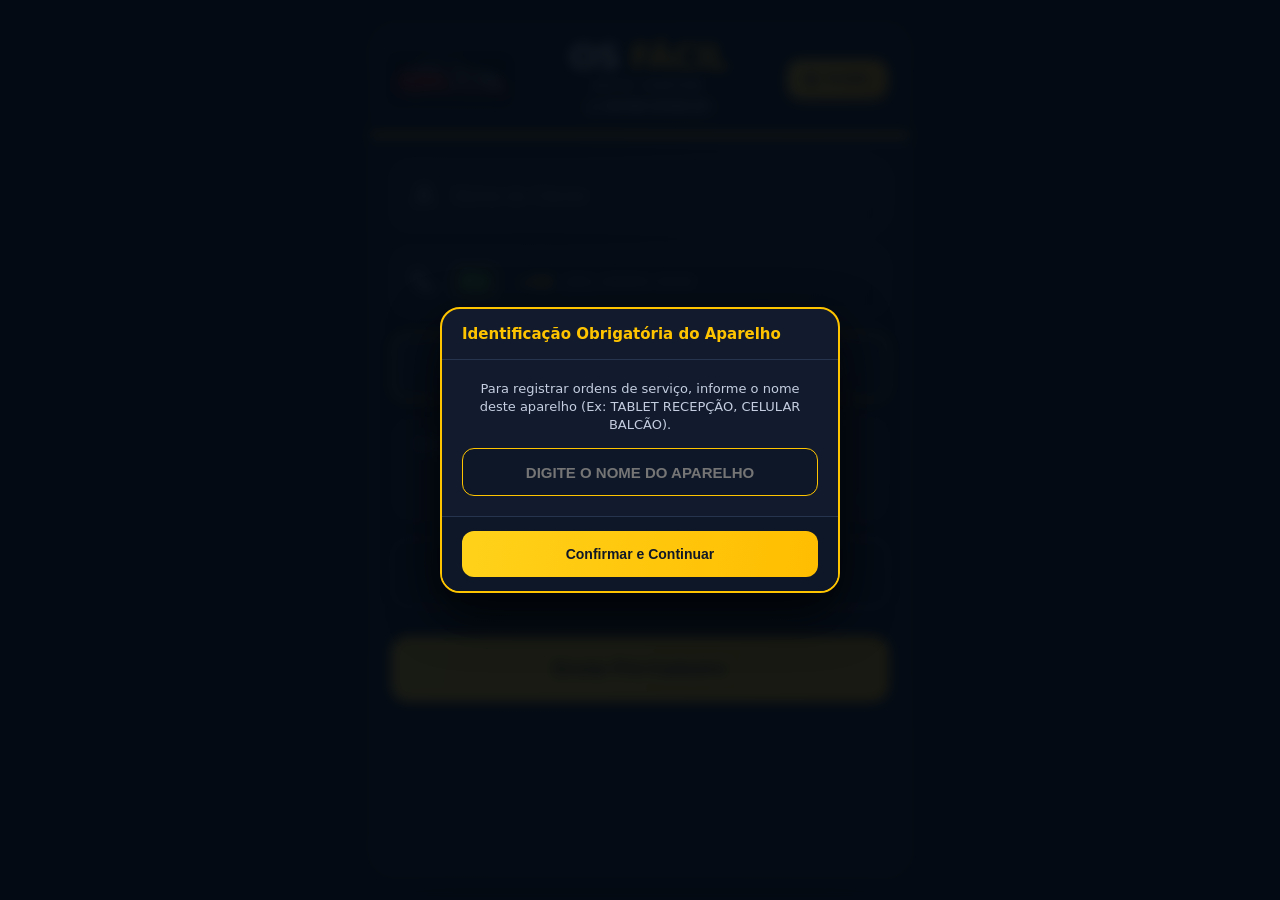
<file: index.html>
<!doctype html>
<html lang="pt-BR">
  <head>
    <meta charset="UTF-8" />
    <meta
      name="viewport"
      content="width=device-width, initial-scale=1.0, maximum-scale=1.0, user-scalable=no, interactive-widget=resizes-content"
    />
    <meta name="theme-color" content="#080f1d" />
    <title>OS Fácil | Pré-Cadastro</title>

    <!-- PWA / Instalável -->
    <link rel="manifest" href="./manifest.json" />
    <link
      rel="icon"
      type="image/png"
      sizes="32x32"
      href="./favicon-32x32.png"
    />
    <link
      rel="apple-touch-icon"
      sizes="180x180"
      href="./apple-touch-icon.png"
    />
    <meta name="mobile-web-app-capable" content="yes" />
    <meta name="apple-mobile-web-app-capable" content="yes" />
    <meta
      name="apple-mobile-web-app-status-bar-style"
      content="black-translucent"
    />

    <style>
      :root {
        --bg: #080f1d;
        --panel: #111b2d;
        --line: #34435f;
        --text: #f4f7fc;
        --yellow: #ffc400;
        --green: #4ade80;
      }

      * {
        box-sizing: border-box;
      }

      body {
        margin: 0;
        background: #050b14;
        color: var(--text);
        font-family:
          Inter,
          system-ui,
          -apple-system,
          "Segoe UI",
          Arial,
          sans-serif;
        display: flex;
        justify-content: center;
        min-height: 100vh;
        overflow-x: hidden;
      }

      .app {
        width: 100%;
        max-width: 540px;
        min-height: 100vh;
        padding: 0 20px 28px;
        background:
          radial-gradient(
            ellipse at 80% 20%,
            rgba(42, 65, 105, 0.18),
            transparent 42%
          ),
          linear-gradient(160deg, #0b1424 0%, var(--bg) 58%, #0a1424 100%);
        position: relative;
        overflow: hidden;
      }

      .btn-base {
        height: 100%;
        width: 100%;
        min-width: 0;
        border: 1.5px solid #435675;
        border-radius: 15px;
        background: linear-gradient(145deg, #17243a, #101a2c);
        color: #edf2fa;
        display: flex;
        align-items: center;
        justify-content: center;
        gap: 6px;
        font-weight: 700;
        font-size: 14px;
        cursor: pointer;
        transition: 0.2s;
        padding: 0 8px;
        overflow: hidden;
      }
      .btn-base.primary {
        border: 2px solid var(--yellow);
      }
      .btn-base.filled {
        border-color: var(--green);
        color: var(--green);
      }
      .btn-base svg {
        width: 18px;
        height: 18px;
        flex-shrink: 0;
      }
      .btn-base span {
        overflow: hidden;
        text-overflow: ellipsis;
        white-space: nowrap;
      }

      .actions-wrapper {
        display: flex;
        gap: 8px;
        margin-bottom: 16px;
        position: relative;
        height: 68px;
        width: 100%;
        min-width: 0;
      }
      .component-slot {
        flex: 1 1 0;
        min-width: 0;
        position: static !important;
      }

      .obs-container {
        display: flex;
        align-items: flex-start;
        min-height: 105px;
        padding: 15px 20px;
        margin-bottom: 16px;
        border: 1.5px solid var(--line);
        border-radius: 17px;
        background: var(--panel);
      }
      .obs-container textarea {
        width: 100%;
        min-height: 70px;
        border: 0;
        outline: 0;
        background: transparent;
        color: var(--text);
        font-size: 16px;
        resize: vertical;
        font-family: inherit;
        text-transform: uppercase;
      }
      .obs-container textarea::placeholder {
        color: #8797b3;
        text-transform: none;
      }

      .submit-btn {
        width: 100%;
        height: 66px;
        border-radius: 17px;
        border: 0;
        background: linear-gradient(100deg, #ffd21a, #ffbd00);
        color: #101827;
        font-weight: 900;
        font-size: 18px;
        cursor: pointer;
        margin-top: 10px;
        transition: transform 0.2s;
        display: flex;
        align-items: center;
        justify-content: center;
      }
      .submit-btn:active {
        transform: scale(0.98);
      }
      .submit-btn:disabled {
        opacity: 0.6;
        cursor: not-allowed;
      }

      @media (min-width: 700px) {
        body {
          padding: 24px 0;
        }
        .app {
          min-height: 0;
          border: 1px solid #26354d;
          border-radius: 24px;
          box-shadow: 0 24px 80px #0009;
        }
      }
    </style>
  </head>
  <body>
    <main class="app">
      <div id="header-container"></div>

      <form id="osForm">
        <div id="customer-info-container"></div>

        <div class="actions-wrapper">
          <div class="component-slot" id="cpf-slot"></div>
          <div class="component-slot">
            <button
              class="btn-base primary"
              type="button"
              id="btn-abrir-servico"
            >
              <svg
                viewBox="0 0 24 24"
                fill="none"
                stroke="currentColor"
                stroke-width="2"
              >
                <path
                  d="M14.7 6.3a1 1 0 0 0 0 1.4l1.6 1.6a1 1 0 0 0 1.4 0l3.77-3.77a6 6 0 0 1-7.94 7.94l-6.91 6.91a2.12 2.12 0 0 1-3-3l6.91-6.91a6 6 0 0 1 7.94-7.94l-3.76 3.76z"
                />
              </svg>
              <span id="servico-label">Serviços</span>
            </button>
          </div>
          <div class="component-slot" id="placa-slot"></div>
        </div>

        <label class="obs-container">
          <textarea
            id="obs"
            placeholder="Observações (opcional)..."
            maxlength="250"
          ></textarea>
        </label>

        <div id="upload-container"></div>

        <button type="submit" class="submit-btn">Enviar Pré-Cadastro</button>
      </form>
    </main>

    <div id="sheet-container"></div>

    <script src="js/supabase_sdk.js"></script>

    <script src="components/custom-alert.js"></script>
    <script src="components/device-id.js"></script>
    <script src="components/header.js"></script>
    <script src="components/customer-info.js"></script>
    <script src="components/morph-input-cpf.js"></script>

    <script type="module" src="components/morph-input-placa.js"></script>
    <script type="module" src="components/service-sheet.js"></script>
    <script type="module" src="components/image-upload.js"></script>

    <script type="module">
      import { osRepository } from "./js/os-repository.js";
      import { osSync } from "./js/os-sync.js";

      AppHeader.init("header-container");
      CustomerInfo.init("customer-info-container");
      MorphInputCPF.init("cpf-slot");
      MorphInputPlaca.init("placa-slot");
      ServiceSheet.init(
        "sheet-container",
        "btn-abrir-servico",
        "servico-label",
      );
      ImageUpload.init("upload-container");

      const dados = {
        nome: "",
        telefone: "",
        telefoneFormatado: "",
        pais: "BR",
        cpf: "",
        placa: "",
        servicos: [],
        fotos: [],
      };

      document.addEventListener("customer-info-change", (e) => {
        dados.nome = e.detail.nome;
        dados.telefone = e.detail.telefone;
        dados.telefoneFormatado = e.detail.telefoneFormatado;
        dados.pais = e.detail.pais;
      });
      document.addEventListener("morph-cpf-change", (e) => {
        dados.cpf = e.detail;
      });
      document.addEventListener("morph-placa-change", (e) => {
        dados.placa = e.detail;
      });
      document.addEventListener("services-change", (e) => {
        dados.servicos = e.detail;
      });
      document.addEventListener("images-change", (e) => {
        dados.fotos = e.detail;
      });

      document
        .getElementById("osForm")
        .addEventListener("submit", async (e) => {
          e.preventDefault();

          if (dados.servicos.length === 0) {
            window.CustomAlert.show(
              "Por favor, selecione pelo menos 1 serviço.",
              "erro",
            );
            return;
          }
          if (dados.fotos.length === 0) {
            window.CustomAlert.show(
              "Por favor, adicione pelo menos 1 foto.",
              "erro",
            );
            return;
          }
          if (
            dados.telefone &&
            dados.telefone.length > 0 &&
            dados.telefone.length < 12
          ) {
            window.CustomAlert.show(
              "Informe um telefone válido com DDD ou deixe em branco.",
              "erro",
            );
            document.getElementById("ci-telefone").focus();
            return;
          }

          // ✅ VALIDAÇÃO: Cor obrigatória para REFORMA
          const reformaSemCor = dados.servicos.find(
            (s) =>
              (s.nome || "").toUpperCase().trim() === "REFORMA" &&
              !(s.cor && s.cor.trim()),
          );
          if (reformaSemCor) {
            window.CustomAlert.show(
              "Preencha a cor da roda em todos os serviços REFORMA.",
              "erro",
              "Cor obrigatória",
            );
            return;
          }

          const submitBtn = e.target.querySelector('button[type="submit"]');
          submitBtn.disabled = true;
          submitBtn.textContent = "Salvando...";

          try {
            const nomeFinal =
              dados.nome && dados.nome.trim() !== ""
                ? dados.nome.trim()
                : "CONSUMIDOR";

            await osRepository.salvar({
              nome: nomeFinal,
              telefone: dados.telefone,
              telefoneFormatado: dados.telefoneFormatado,
              pais: dados.pais,
              cpf: dados.cpf,
              placa: dados.placa,
              observacao: document.getElementById("obs").value,
              servicos: dados.servicos,
              fotos: dados.fotos,
              aparelho: DeviceId.get(),
            });

            if (navigator.onLine) osSync.enviarPendentes();

            window.CustomAlert.show(
              navigator.onLine
                ? "Pré-cadastro salvo! Sincronizando..."
                : "Sem internet. Salvo localmente.",
              "sucesso",
            );

            // Limpeza
            e.target.reset();
            dados.nome = "";
            dados.telefone = "";
            dados.telefoneFormatado = "";
            dados.pais = "BR";
            dados.cpf = "";
            dados.placa = "";
            dados.servicos = [];
            dados.fotos = [];

            document.getElementById("customer-info-container").innerHTML = "";
            CustomerInfo.init("customer-info-container");
            document.getElementById("cpf-slot").innerHTML = "";
            MorphInputCPF.init("cpf-slot");
            document.getElementById("placa-slot").innerHTML = "";
            MorphInputPlaca.init("placa-slot");
            document.getElementById("upload-container").innerHTML = "";
            ImageUpload.init("upload-container");

            document.getElementById("servico-label").textContent = "Serviços";
            document
              .getElementById("btn-abrir-servico")
              .classList.remove("filled");

            if (window.ServiceSheet && window.ServiceSheet.limpar)
              window.ServiceSheet.limpar();
          } catch (err) {
            console.error("Erro ao salvar pré-cadastro:", err);
            window.CustomAlert.show(
              "Erro ao salvar: " + (err.message || err),
              "erro",
            );
          } finally {
            submitBtn.disabled = false;
            submitBtn.textContent = "Enviar Pré-Cadastro";
          }
        });

      window.addEventListener("online", () => osSync.enviarPendentes());
      if (navigator.onLine) osSync.enviarPendentes();
    </script>

    <script>
      if ("serviceWorker" in navigator) {
        window.addEventListener("load", async () => {
          try {
            const reg = await navigator.serviceWorker.register(
              "./service-worker.js",
              { updateViaCache: "none" },
            );

            reg.update();
            setInterval(() => reg.update(), 30 * 1000);

            document.addEventListener("visibilitychange", () => {
              if (document.visibilityState === "visible") reg.update();
            });

            function avisarAtualizacao(worker) {
              if (!window.CustomAlert) {
                if (confirm("Nova versão disponível. Recarregar agora?")) {
                  worker.postMessage({ type: "SKIP_WAITING" });
                }
                return;
              }

              window.CustomAlert.show(
                "Uma nova versão foi baixada. Deseja atualizar o aplicativo agora?",
                "info",
                "Nova Atualização",
                () => {
                  worker.postMessage({ type: "SKIP_WAITING" });
                },
              );
            }

            reg.addEventListener("updatefound", () => {
              const newWorker = reg.installing;
              if (newWorker) {
                newWorker.addEventListener("statechange", () => {
                  if (
                    newWorker.state === "installed" &&
                    navigator.serviceWorker.controller
                  ) {
                    avisarAtualizacao(newWorker);
                  }
                });
              }
            });

            let recarregando = false;
            navigator.serviceWorker.addEventListener("controllerchange", () => {
              if (recarregando) return;
              recarregando = true;
              window.location.reload();
            });
          } catch (error) {
            console.error("Falha ao registrar PWA:", error);
          }
        });
      }
    </script>
  </body>
</html>
</file>
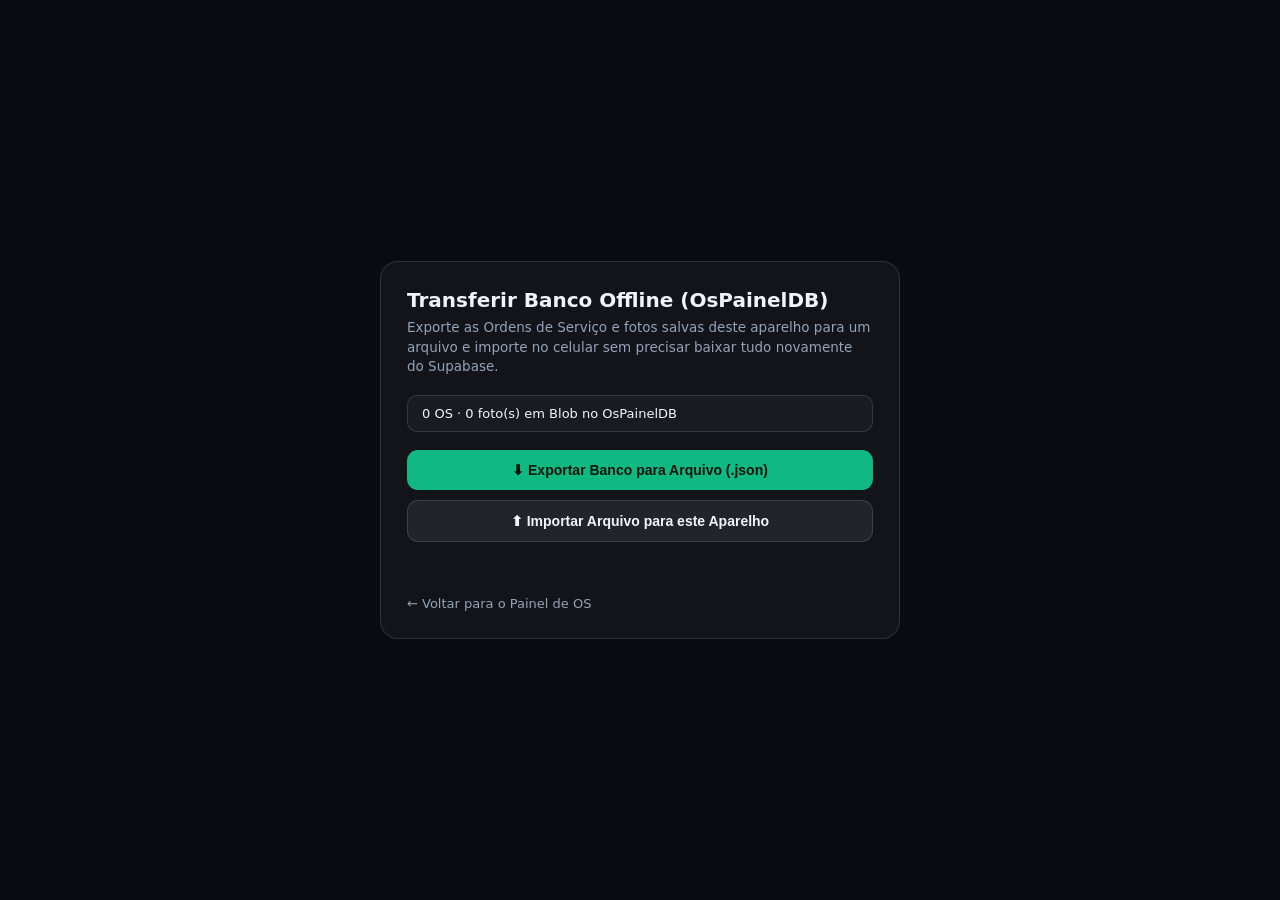
<file: os_painel/backup.html>
<!doctype html>
<html lang="pt-BR">
  <head>
    <meta charset="UTF-8" />
    <meta name="viewport" content="width=device-width, initial-scale=1.0" />
    <title>Transferir Banco Offline · Clínica da Roda</title>
    <style>
      :root {
        --bg: #090b10;
        --card: rgba(255, 255, 255, 0.04);
        --border: rgba(255, 255, 255, 0.12);
        --text: #f1f5f9;
        --muted: #94a3b8;
        --accent: #10b981;
      }

      * {
        box-sizing: border-box;
      }

      body {
        margin: 0;
        min-height: 100vh;
        font-family:
          system-ui,
          -apple-system,
          sans-serif;
        background: var(--bg);
        color: var(--text);
        display: grid;
        place-items: center;
        padding: 20px;
      }

      .box {
        width: 100%;
        max-width: 520px;
        background: var(--card);
        border: 1px solid var(--border);
        border-radius: 18px;
        padding: 26px;
      }

      h1 {
        margin: 0 0 6px;
        font-size: 20px;
      }

      p {
        margin: 0 0 18px;
        font-size: 13.5px;
        color: var(--muted);
        line-height: 1.45;
      }

      .pill {
        padding: 10px 14px;
        border-radius: 10px;
        background: rgba(255, 255, 255, 0.03);
        border: 1px solid var(--border);
        font-size: 13px;
        margin-bottom: 18px;
      }

      .actions {
        display: grid;
        gap: 10px;
      }

      .btn {
        padding: 12px 16px;
        border-radius: 11px;
        border: 1px solid var(--border);
        background: rgba(255, 255, 255, 0.07);
        color: var(--text);
        font-size: 14px;
        font-weight: 600;
        cursor: pointer;
      }

      .btn-primary {
        background: var(--accent);
        border: none;
        color: #03150e;
      }

      .btn:disabled {
        opacity: 0.5;
        cursor: not-allowed;
      }

      .status {
        margin-top: 16px;
        font-size: 13px;
        min-height: 20px;
        color: var(--accent);
      }

      .back-link {
        display: inline-block;
        margin-top: 18px;
        font-size: 13px;
        color: var(--muted);
        text-decoration: none;
      }

      .back-link:hover {
        color: var(--text);
      }
    </style>
  </head>
  <body>
    <div class="box">
      <h1>Transferir Banco Offline (OsPainelDB)</h1>
      <p>
        Exporte as Ordens de Serviço e fotos salvas deste aparelho para um
        arquivo e importe no celular sem precisar baixar tudo novamente do
        Supabase.
      </p>

      <div class="pill" id="resumoLocal">Lendo OsPainelDB…</div>

      <div class="actions">
        <button id="btnExportar" class="btn btn-primary" type="button">
          ⬇ Exportar Banco para Arquivo (.json)
        </button>
        <button id="btnImportar" class="btn" type="button">
          ⬆ Importar Arquivo para este Aparelho
        </button>
        <input
          id="inputArquivo"
          type="file"
          accept=".json,application/json"
          hidden
        />
      </div>

      <div class="status" id="statusBox"></div>

      <a class="back-link" href="./painel.html">← Voltar para o Painel de OS</a>
    </div>

    <script type="module" src="./js/backup.js"></script>
  </body>
</html>
</file>
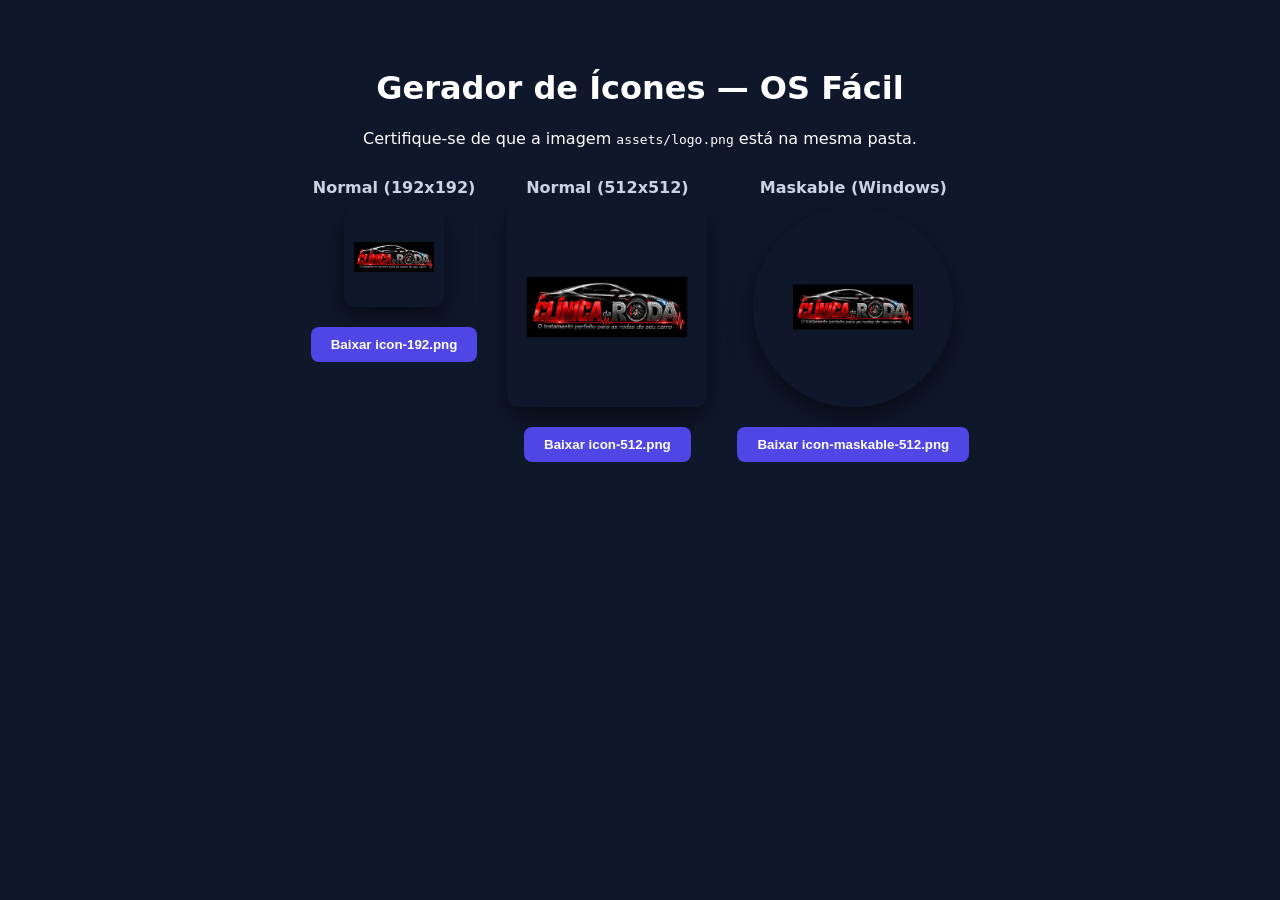
<file: os_painel/gerador-icones.html>
<!doctype html>
<html lang="pt-BR">
  <head>
    <meta charset="UTF-8" />
    <title>Gerador de Ícones PWA - OS Fácil</title>
    <style>
      body {
        font-family: system-ui, sans-serif;
        background: #0f172a;
        color: white;
        padding: 40px;
        text-align: center;
      }
      canvas {
        display: none;
      }
      .preview {
        display: flex;
        gap: 30px;
        justify-content: center;
        margin: 30px 0;
        flex-wrap: wrap;
      }
      .item {
        display: flex;
        flex-direction: column;
        align-items: center;
        gap: 10px;
      }
      .item img {
        border-radius: 12px;
        box-shadow: 0 10px 25px rgba(0, 0, 0, 0.5);
      }
      button {
        background: #4f46e5;
        color: white;
        border: none;
        padding: 10px 20px;
        border-radius: 8px;
        font-weight: bold;
        cursor: pointer;
        margin-top: 10px;
      }
      button:hover {
        background: #4338ca;
      }
      .maskable-preview {
        border-radius: 50% !important;
      }
    </style>
  </head>
  <body>
    <h1>Gerador de Ícones — OS Fácil</h1>
    <p>
      Certifique-se de que a imagem <code>assets/logo.png</code> está na mesma
      pasta.
    </p>

    <div class="preview" id="preview"></div>

    <canvas id="canvas" width="512" height="512"></canvas>

    <script>
      const img = new Image();
      img.src = "./assets/logo.png";

      img.onload = () => {
        gerarIcone(192, false, "icon-192.png", "Normal (192x192)");
        gerarIcone(512, false, "icon-512.png", "Normal (512x512)");
        gerarIcone(
          512,
          true,
          "icon-maskable-512.png",
          "Maskable (Windows)",
          true,
        );
      };

      img.onerror = () => {
        alert(
          "Erro: Não encontrei a imagem em ./assets/logo.png. Verifique se o arquivo está na pasta correta.",
        );
      };

      function gerarIcone(
        tamanho,
        isMaskable,
        nomeArquivo,
        label,
        isPreviewRedonda = false,
      ) {
        const canvas = document.getElementById("canvas");
        canvas.width = tamanho;
        canvas.height = tamanho;
        const ctx = canvas.getContext("2d");

        // 1. Fundo (Azul escuro combinando com o tema)
        ctx.fillStyle = "#0f172a"; // slate-900
        ctx.fillRect(0, 0, tamanho, tamanho);

        // 2. Define a área segura
        // Para maskable, a imagem deve ocupar 80% do canvas (safe zone = 10% de padding em cada lado)
        // Para normal, ocupa 90%
        const padPercent = isMaskable ? 0.2 : 0.1;
        const pad = tamanho * padPercent;
        const areaSize = tamanho - pad * 2;

        // 3. Desenha a imagem centralizada e redimensionada
        // Mantém a proporção da imagem original
        const imgRatio = img.width / img.height;
        let drawW = areaSize;
        let drawH = areaSize;

        if (imgRatio > 1) {
          drawH = areaSize / imgRatio;
        } else {
          drawW = areaSize * imgRatio;
        }

        const x = (tamanho - drawW) / 2;
        const y = (tamanho - drawH) / 2;

        ctx.drawImage(img, x, y, drawW, drawH);

        // 4. Gera a imagem
        const dataUrl = canvas.toDataURL("image/png");

        // 5. Adiciona ao preview
        const div = document.createElement("div");
        div.className = "item";
        div.innerHTML = `
        <span style="font-weight: bold; color: #cbd5e1;">${label}</span>
        <img src="${dataUrl}" width="${tamanho === 512 ? 200 : 100}" class="${isPreviewRedonda ? "maskable-preview" : ""}" alt="${nomeArquivo}" />
        <a href="${dataUrl}" download="${nomeArquivo}">
          <button>Baixar ${nomeArquivo}</button>
        </a>
      `;
        document.getElementById("preview").appendChild(div);
      }
    </script>
  </body>
</html>
</file>
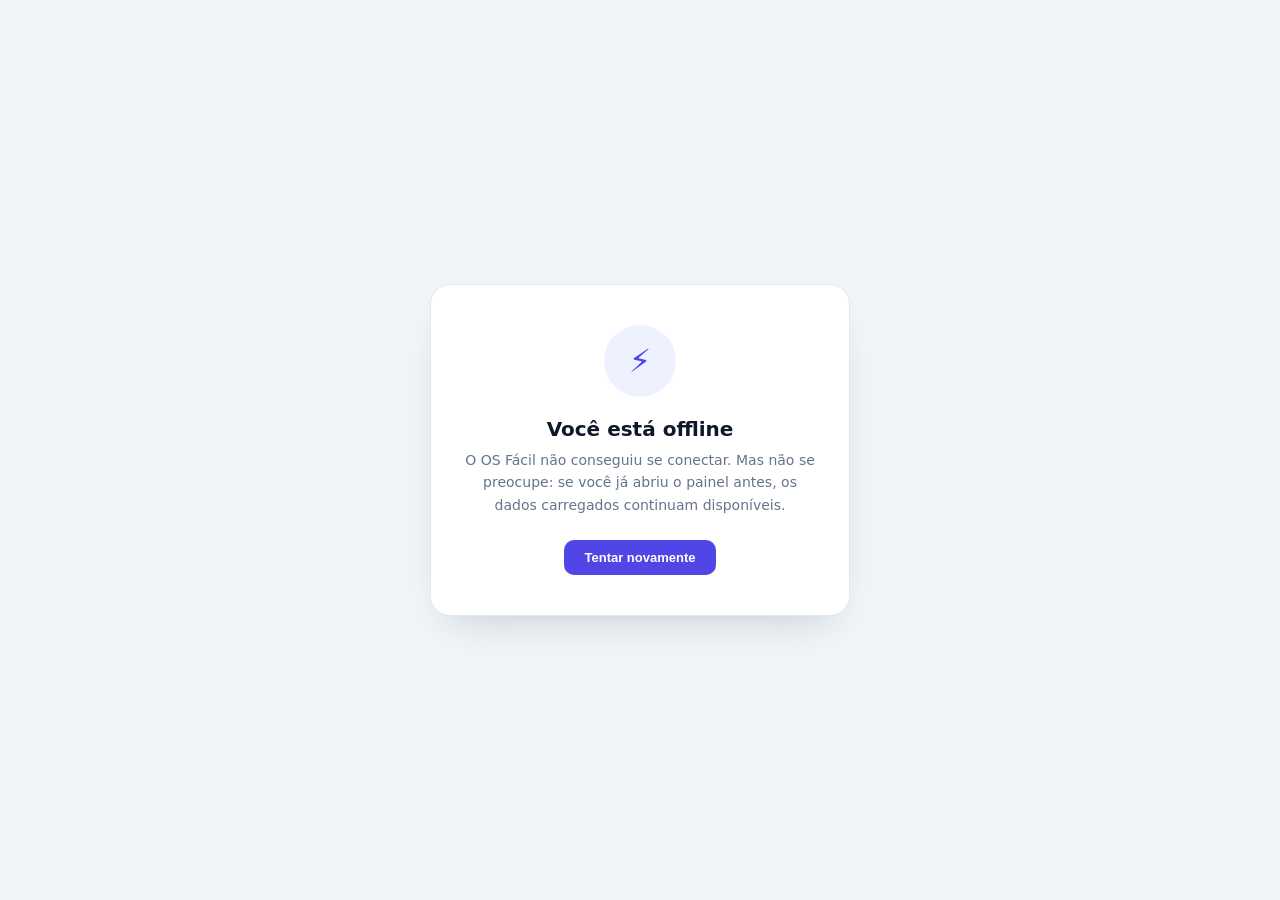
<file: os_painel/offline.html>
<!doctype html>
<html lang="pt-BR">
  <head>
    <meta charset="UTF-8" />
    <meta name="viewport" content="width=device-width, initial-scale=1.0" />
    <title>OS Fácil — Offline</title>
    <style>
      * {
        box-sizing: border-box;
        margin: 0;
        padding: 0;
      }
      body {
        font-family: "Inter", system-ui, sans-serif;
        background: #f1f5f9;
        color: #0f172a;
        min-height: 100vh;
        display: flex;
        align-items: center;
        justify-content: center;
        padding: 24px;
      }
      .card {
        background: white;
        border: 1px solid #e2e8f0;
        border-radius: 20px;
        padding: 40px 32px;
        max-width: 420px;
        text-align: center;
        box-shadow: 0 20px 40px -20px rgba(15, 23, 42, 0.2);
      }
      .icon {
        width: 72px;
        height: 72px;
        border-radius: 50%;
        background: #eef2ff;
        color: #4f46e5;
        display: flex;
        align-items: center;
        justify-content: center;
        margin: 0 auto 20px;
        font-size: 32px;
      }
      h1 {
        font-size: 20px;
        font-weight: 800;
        margin-bottom: 8px;
      }
      p {
        font-size: 14px;
        color: #64748b;
        line-height: 1.6;
      }
      button {
        margin-top: 24px;
        padding: 10px 20px;
        background: #4f46e5;
        color: white;
        border: none;
        border-radius: 10px;
        font-weight: 700;
        font-size: 13px;
        cursor: pointer;
        transition: background 0.2s;
      }
      button:hover {
        background: #4338ca;
      }
    </style>
  </head>
  <body>
    <div class="card">
      <div class="icon">⚡</div>
      <h1>Você está offline</h1>
      <p>
        O OS Fácil não conseguiu se conectar. Mas não se preocupe: se você já
        abriu o painel antes, os dados carregados continuam disponíveis.
      </p>
      <button onclick="location.reload()">Tentar novamente</button>
    </div>
  </body>
</html>
</file>
